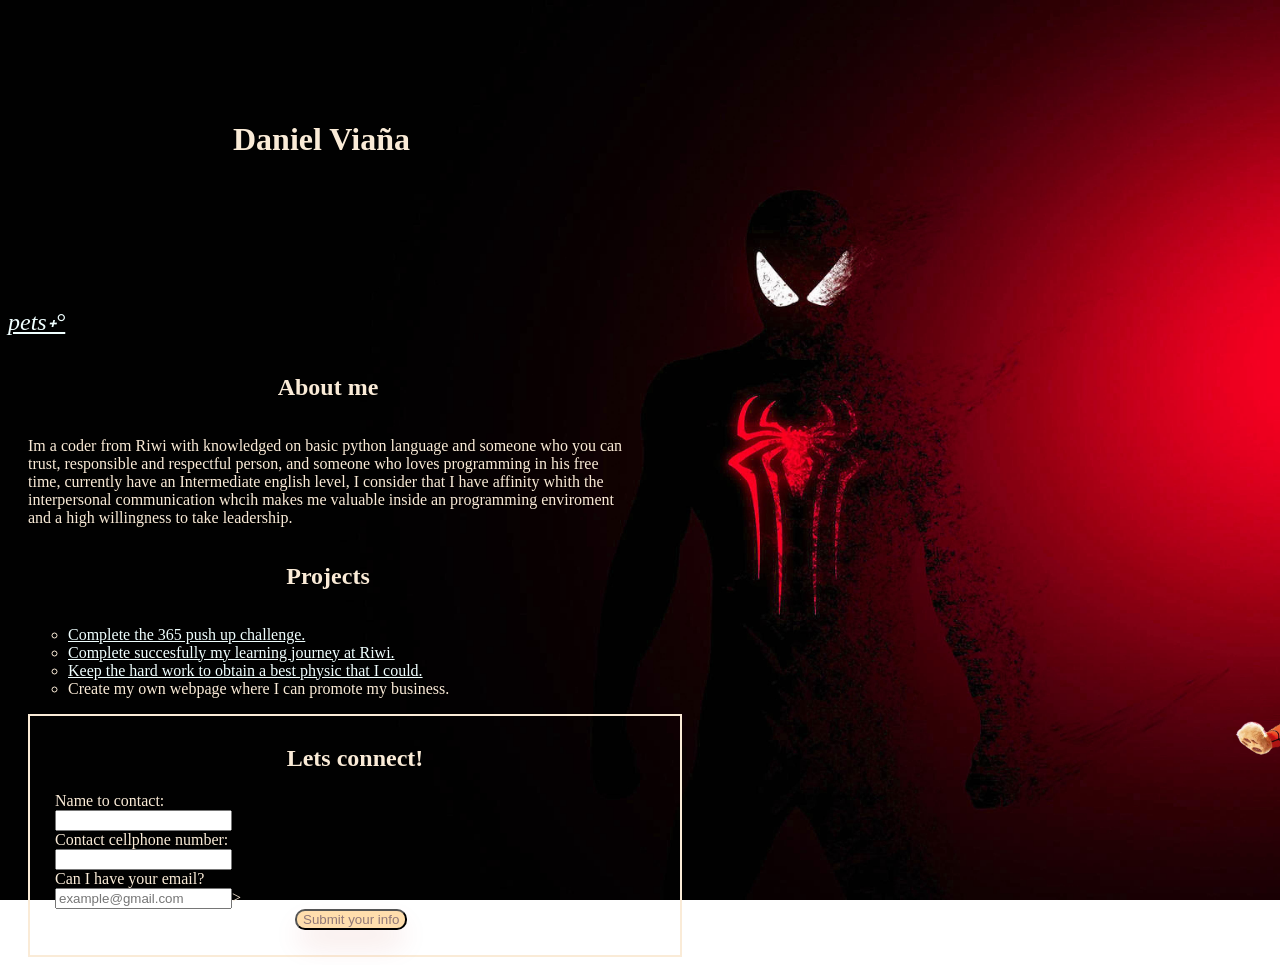
<file: src/index.html>
<!doctype html>
<html lang="en">
  <head>
    <meta charset="UTF-8" />
    <meta name="viewport" content="width=device-width, initial-scale=1.0" />
    <meta name="author" content="Daniel Viaña." />
    <meta
      name="descrition"
      content="This page has the purpose to introduce myself, Daniel Viaña,  as a formal portfolio. It containas lots of personal and proffesional information that may concern you."
    />
    <link rel="stylesheet" href="styles/styles.css" />
    <title>Portfolio</title>
  </head>
  <body>
    <header>
      <h1>Daniel Viaña</h1>
      <nav>
        <a href="pets.html" target="_blank" id="menu_mypets">⋆˚My pets˖°</a>
      </nav>
      <div class="container">
        <img
          src="image/across_the_spider_verse_spider_cat_png_by_metropolis_hero1125_dfzaixy-fullview.png"
          class="imagen_pets"
          alt="frente"
        />
      </div>
    </header>

    <section>
      <h2>About me</h2>
      <p>
        Im a coder from Riwi with knowledged on basic python language and
        someone who you can trust, responsible and respectful person, and
        someone who loves programming in his free time, currently have an
        Intermediate english level, I consider that I have affinity whith the
        interpersonal communication whcih makes me valuable inside an
        programming enviroment and a high willingness to take leadership.
      </p>
    </section>
    <section>
      <h2>Projects</h2>
      <ul type="circle">
        <li>
          <a
            href="https://www.google.com/search?q=365+push+upp+challenge+chillboy.exe&ie=UTF-8"
            target="_blank"
            >Complete the 365 push up challenge.</a
          >
        </li>
        <li>
          <a href="https://riwi.io/" target="_blank"
            >Complete succesfully my learning journey at Riwi.</a
          >
        </li>
        <li>
          <a
            href="https://www.google.com/search?q=aesthetics+physical+meaning"
            target="_blank"
            >Keep the hard work to obtain a best physic that I could.</a
          >
        </li>
        <li>
          <a href="https://www.instagram.com/chillboy.exe/" target="_blank"></a
          >Create my own webpage where I can promote my business.
        </li>
      </ul>
    </section>
    <section id="form">
      <h2>Lets connect!</h2>
      <form action="">
        <label for="name">Name to contact: </label>
        <input type="text" id="name" name="name" required />
        <label for="cellphone">Contact cellphone number:</label>
        <input type="text" id="cellphone" name="cellphone" required />
        <label for="email">Can I have your email?</label>
        <input
          type="email"
          id="email"
          name="email"
          placeholder="example@gmail.com"
          required
          minlength="5"
          maxlength="50"
        />>
        <button type="submit">Submit your info</button>
      </form>
    </section>
  </body>
</html>
</file>
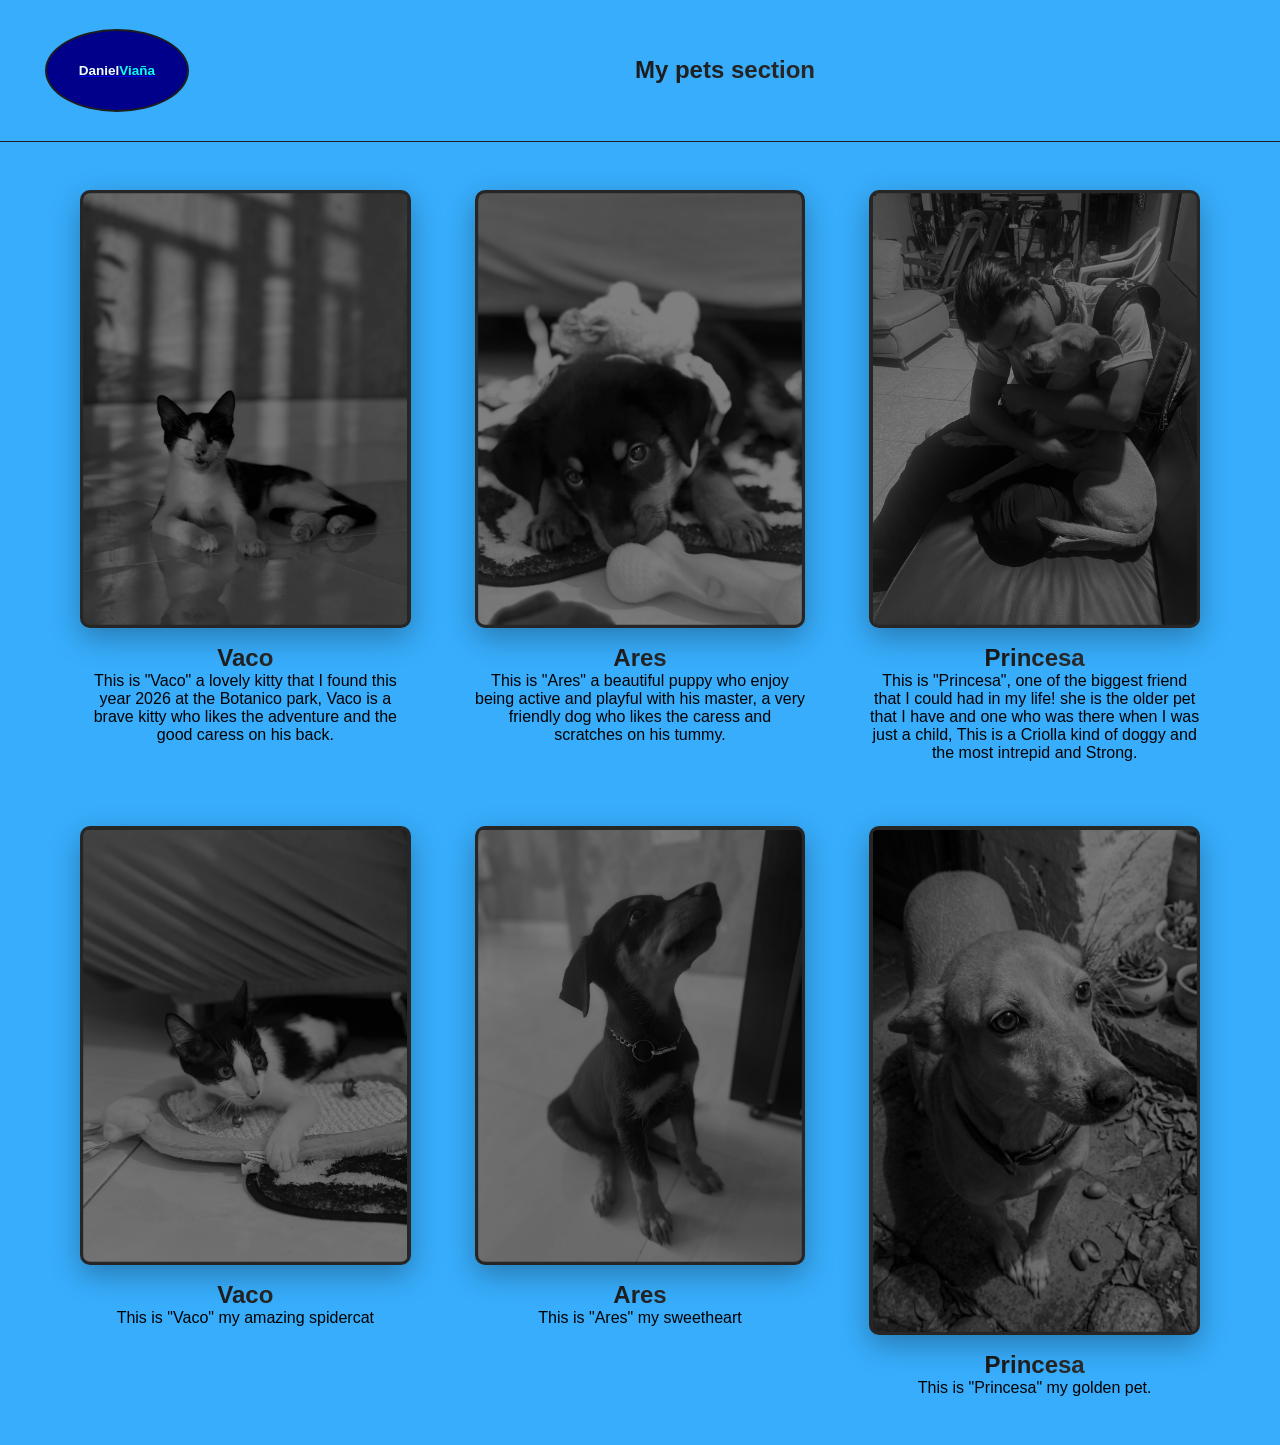
<file: pets.html>
<!DOCTYPE html>
<html lang="en">
<head>
    <meta charset="UTF-8">
    <meta name="viewport" content="width=device-width, initial-scale=1.0">
    <link rel="stylesheet" href="pets.css">
    <title>My Pets</title>
</head>
<body>
    <header>
        <nav>
            <a href="index.html">  
                <div class="logo">
                    <h1>Daniel<span>Viaña</span></h1>
                </div>
            </a>
        </nav>
        <h2>My pets section</h2>
    </header>      
    <section class="cont-card">
        <div class="card">
            <img src="src/img/vaco.jpg" alt="My pet Vaco">
            <article>
                <h2 class="name">Vaco</h2>
                <p class="description">This is "Vaco" a lovely kitty that I found this year 2026 at the Botanico park, Vaco is a brave kitty who likes the adventure and the good caress on his back.</p>
            </article>
        </div>
        <div class="card">
            <img src="src/img/ares.jpg" alt="My pet ares">
            <article>
                <h2 class="name">Ares</h2>
                <p class="description">This is "Ares" a beautiful puppy who enjoy being active and playful with his master, a very friendly dog who likes the caress and scratches on his tummy.</p>
        </article>
        </div>
        <div class="card">
            <img src="src/img/princesa.jpg" alt="">
            <article>
                <h2 class="name">Princesa</h2>
                <p class="description">This is "Princesa", one of the biggest friend that I could had in my life! she is the older pet that I have and one who was there when I was just a child, This is a Criolla kind of doggy and the most intrepid and Strong.</p>
            </article>
        </div>
        <div class="card">
            <img src="src/img/vaco2.jpg" alt="My pet Vaco">
            <article>
                <h2 class="name">Vaco</h2>
                <p class="description">This is "Vaco" my amazing spidercat</p>
            </article>
        </div>
        <div class="card">
            <img src="src/img/ares2.jpg" alt="My pet Ares">
            <article>
                <h2 class="name">Ares</h2>
                <p class="description">This is "Ares" my sweetheart</p>
        </article>
        </div>
        <div class="card">
            <img src="src/img/princesa2.png" alt="My pet Princesa">
            <article>
                <h2 class="name">Princesa</h2>
                <p class="description">This is "Princesa" my golden pet.</p>
            </article>
        </div>
    </section>
</body>
</html>
</file>
<file: src/styles/styles.css>
body {
  background-image: url("../image/minimalist-spiderman-3840x2160.jpg");
  background-repeat: no-repeat;
  background-attachment: fixed;
  background-size: cover;
  color: antiquewhite;
}
.container{
  position: relative;
  display: inline-block;
}

.imagen_pets{
  position: absolute;
  z-index: 10;
  left: 1200px;
  top: 10px;
  width: 400px;
  height: auto;
  transition: transform 0.3s ease;
}
.imagen_pets:hover{
  transform: scale(1.1);
}
.imagen_pets
#menu_mypets{
  position: absolute;
  z-index: 15;
}
a{
  color: azure;
  text-decoration: underline;
  
}
a:hover{
  color: brown;
  text-decoration: underline;
}

label{
  display: block;
}

button{
  background-color: navajowhite;
  display: flex;
  cursor: pointer;
  border-radius: 10px;
  box-shadow: rgba(177, 25, 5, 0.2) 0 15px 30px -5px;
  box-sizing: border-box;
  color: hwb(0 47% 43%);
  margin-left: 40%;

}
button:hover{
  background: none;
}
h1{
  padding: 100px 225PX;
}
section{
  display: flex;
  flex-direction: column;
  width: 600px;
  margin-left: 20px;
}
h2{
  text-align: center;
}
#form{
  border: 2px solid;
  padding: 10px 25px 25px 25px;
}
#menu_mypets{
  padding-left: 1300px;
  font-size: x-large;
  font-style: italic;
  cursor: pointer;
}
#menu_mypets:hover{
  padding-left: 1300px;
  font-size: x-large;
  font-style: oblique;
  cursor: pointer;
  color:blanchedalmond
}

.pets_section{
    display: grid;
    grid-template-columns: repeat(auto-fit, minmax(250px, 1fr)); /* Diseño responsivo */
    gap: 15px; /* Espacio entre imágenes */
    padding: 15px;
}

.pets_section img{
    width: 100%;
    height: 500px; /* Altura fija para uniformidad */
    object-fit: cover; /* Ajusta la imagen sin deformarla */
    border-radius: 8px; /* Bordes redondeados */
    transition: transform 0.3s ease; /* Efecto suave */
    display: flex;
}
.pets_section img:hover{
    transform: scale(1.05); /* Zoom al pasar el cursor */
}

article{
  display: block;
}
</file>
<file: pets.css>
/* Basic Reset - fundamental to make it responsive*/
*, *::before, *::after {
  box-sizing: border-box; /* Make sure the padding no affect the total sizing */
  margin: 0;
  padding: 0;
}
:root{
  --primary-color: #089afcce;
  --secondary-color: #0affeb;
  --dark-bg: #121212;
  --text-color: azure;
  --border-color: #1e1e1e;
  --transition: .5s ease;
}
body {
  font-family: Arial, sans-serif; 
  background-color: var(--primary-color);
}
header {
    display: flex;
    justify-content: space-between;
    align-items: center;
    padding: 1rem 2rem;
    border-bottom: 1px solid var(--border-color);
    width: 100%;
    
}
h2{
  flex: 1;
  text-align: center;
  font-family: 'Segoe UI', Tahoma, Geneva, Verdana, sans-serif;
  background: linear-gradient(90deg, #000, #555, #000);
  background-size: 300% auto;
  -webkit-background-clip: text;
  -webkit-text-fill-color: transparent;
  animation: brightness 3s linear infinite;
}
  @keyframes brightness{
  0%{
    background-position: 0% center;
  }
  100%{
    background-position: 200% center;
  }

}
nav{
  padding: 2rem;
  background-color: darkblue;
  border-radius: 50%;
  border: 2px double  var(--border-color);
  margin: 0.8rem;
  position: relative;
}
span{
  color: var(--secondary-color);
}
.logo{
  font-size: xx-small;
  font-weight: 600;
  color: azure;
  font-family: 'Segoe UI', Tahoma, Geneva, Verdana, sans-serif;
  text-align: center;
  justify-content: center;
  transition: var(--transition);
}
.logo:hover{
  font-size: xx-small;
  font-weight: 600;
  color: var(--secondary-color);
  font-family: 'Segoe UI', Tahoma, Geneva, Verdana, sans-serif;
  text-align: center;
  justify-content: center;
  scale: 1.5;
  
}
.cont-card {
  display: grid;
  /* 'auto-fit' crea las columnas según el espacio disponible automáticamente */
  grid-template-columns: repeat(auto-fit, minmax(300px, 1fr)); 
  justify-content: center;
  width: 90%;
  margin: 2rem auto; /* Centra el contenedor */
  gap: 2rem;
}
/* 4. Ajuste de las tarjetas y las imágenes */
.card {
  width: 100%; /* Deja que el grid controle el ancho */
  padding: 1rem;
}
img {
  max-width: 100%; /* Evita que la imagen se salga de la tarjeta */
  height: auto;
  display: block;
  margin: 0 auto 1rem;
  /* Quitamos el width: 20rem fijo */
  background-color: blueviolet;
  padding: 0.2rem;
  border-radius: 10px;
  box-shadow: 0 10px 30px rgba(0,0,0,0.3); /* Sombras más realistas */
  object-fit: cover;
  filter: grayscale(100%) brightness(0.5);
  transition: transform 0.3s ease, filter 0.3s ease;
}
 img:hover {
  transform: scale(1.05); /* Efecto de zoom suave */
  filter: grayscale(0%) brightness(1);
}

.name, h2{
    font-weight: bold;
    font-family: Verdana, Geneva, Tahoma, sans-serif;
    text-align: center;
    background: linear-gradient(
        90deg,
        #000,
        #444,
        #000
    );
    background-size: 200% auto;
    -webkit-background-clip: text;
    -webkit-text-fill-color: transparent;
    animation: brillo 3s linear infinite;
}
@keyframes brillo{
    0%{
        background-position: 0% center;
    }
    100%{
        background-position: 200% center;
    }
}
.description{
    font-family: Verdana, Geneva, Tahoma, sans-serif;
    width: 100%;
    text-align: center;
}
</file>
